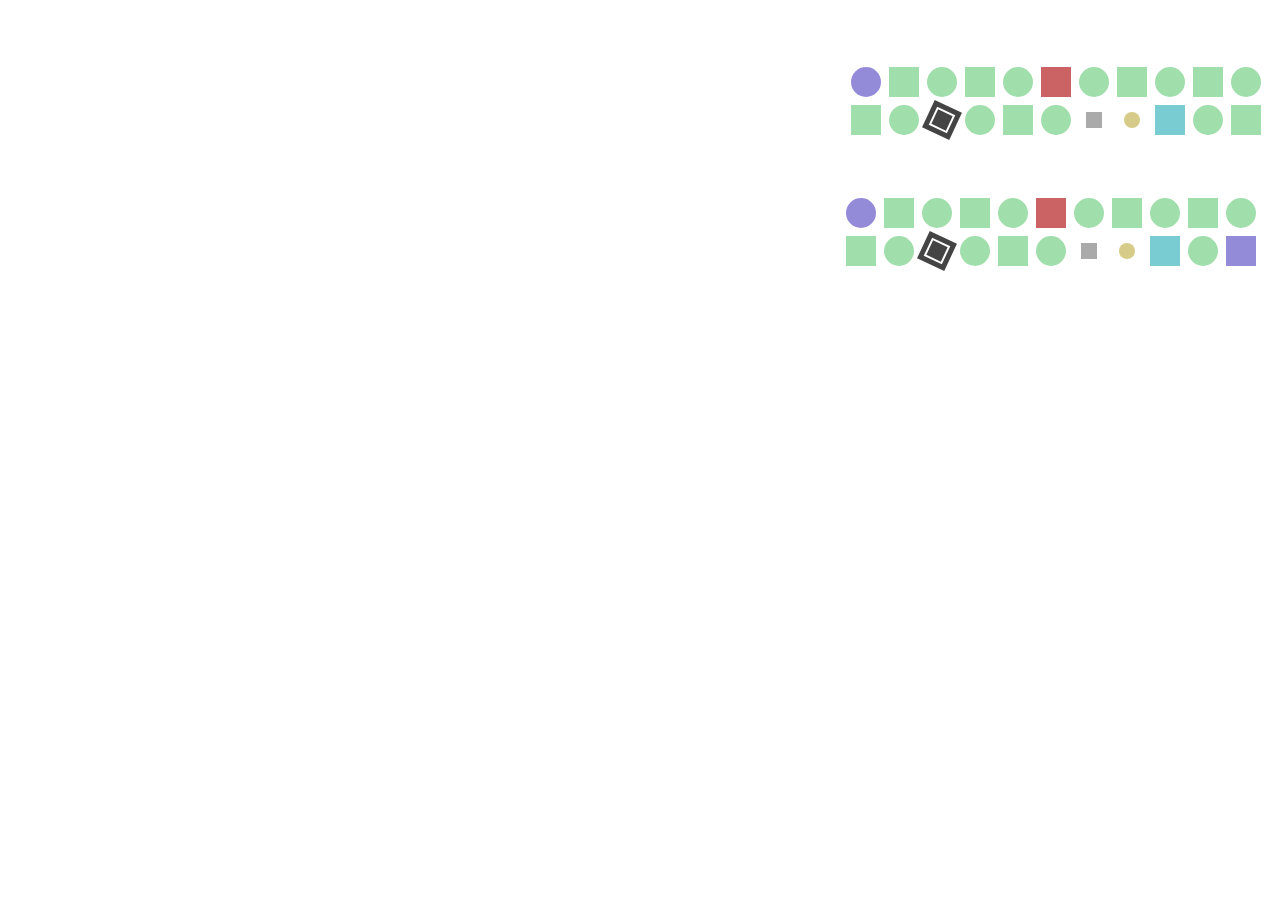
<file: test.html>
<!Doctype.html>
<html>
<body>
  <link rel="stylesheet" type="text/css" href="test.css">
  <div class="container">
<div class="elem"></div>
<div class="elem"></div>
<div class="elem"></div>
<div class="elem"></div>
<div class="elem"></div>
<div class="elem"></div>
<div class="elem"></div>
<div class="elem"></div>
<div class="elem"></div>
<div class="elem"></div>
<div class="elem"></div>
<div class="elem"></div>
<div class="elem"></div>
<div class="elem"><span></span></div>
<div class="elem"></div>
<div class="elem"></div>
<div class="elem"></div>
<div class="elem" data-foo="bar1"></div>
<div class="elem" data-foo="bar2"></div>
<div class="elem"></div>
<div class="elem"></div>
<div class="elem"></div>
<div class="container">
<div class="elem"></div>
<div class="elem"></div>
<div class="elem"></div>
<div class="elem"></div>
<div class="elem"></div>
<div class="elem"></div>
<div class="elem"></div>
<div class="elem"></div>
<div class="elem"></div>
<div class="elem"></div>
<div class="elem"></div>
<div class="elem"></div>
<div class="elem"></div>
<div class="elem"><span></span></div>
<div class="elem"></div>
<div class="elem"></div>
<div class="elem"></div>
<div class="elem" data-foo="bar1"></div>
<div class="elem" data-foo="bar2"></div>
<div class="elem"></div>
<div class="elem"></div>
<div class="elem"></div>
</div>
</body>
</file>
<file: test.css>
p{
font-size: 16px;
width: 420px;
margin: 20px auto 0;
text-align:center;
}

.container{
width: 420px;
margin:50px auto 0;
overflow: hidden;
padding:5px;
float:right;
}

.elem{
width:30px;
height:30px;
margin:4px;
background-color:#A0DFAC;
float:left;
}

.elem span{
position:absolute;
top:5px;
left:5px;
right:5px;
bottom:5px;
border:2px solid #fff;
}

/* Selectors for matching the first letter and line: */

p::first-letter{
background-color: #666;
color: #FFF;
font-size: 24px;
font-style:normal;
display: inline-block;
padding: 0 5px;
border-radius: 3px;
margin-right: 2px;
font-family: serif;
}

p::first-line{
font-size: 18px;
text-transform: smallcaps;
font-style: italic;
text-decoration: underline;
}

/* Make the first and last elements purple */

.elem:first-child,
.elem:last-child{
background-color:#948bd8;
}

/* Make every other element rounded */

.elem:nth-child(odd){
border-radius:50%;
}

/* Make the sixth element red */

.elem:nth-child(6){
background-color:#cb6364;
}

/* Style the element which contains the span */

.elem:not(:empty){
background-color:#444;
position:relative;

-webkit-transform:rotate(25deg);
transform:rotate(25deg);

}

/* Target elements by attribute */

.elem[data-foo=bar1]{
background-color:#aaa;
}

.elem[data-foo=bar2]{
background-color:#d7cb89;
}

/* The attribute value should start with bar. This matches both
   of the above elements */

.elem[data-foo^=bar]{
width: 16px;
height: 16px;
margin: 11px;
}

/* The element that follows after the one with data-foo="bar2" attribute */

.elem[data-foo=bar2] + .elem{
background-color:#78ccd2;
}
</file>
